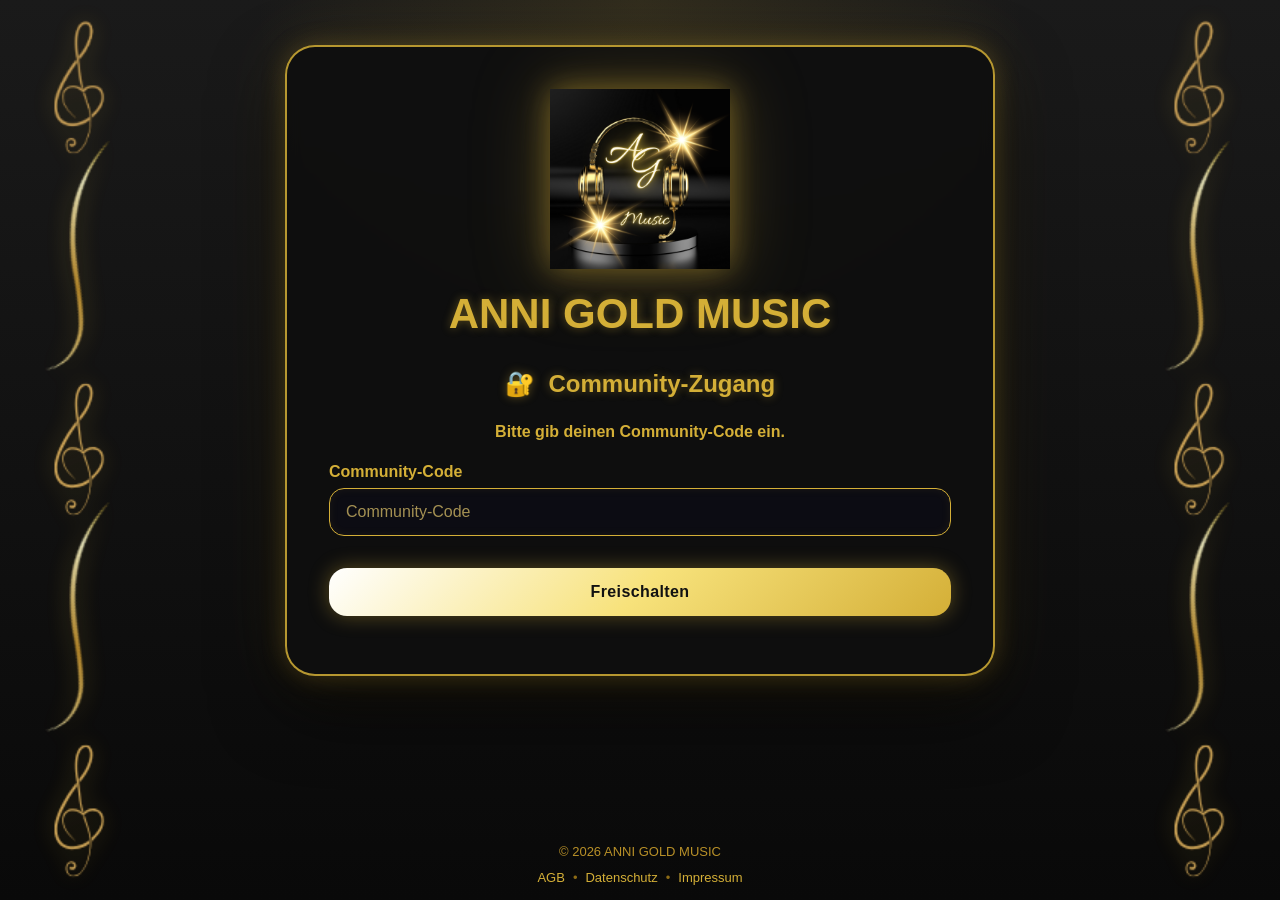
<file: index.html>
<!DOCTYPE html>
<html lang="de">

<head>
  <meta charset="UTF-8">
  <meta name="viewport" content="width=device-width, initial-scale=1.0">

  <title>ANNI GOLD MUSIC</title>

  <link rel="stylesheet" href="style.css?v=4">
  <link rel="manifest" href="manifest.json">

  <meta name="theme-color" content="#d4af37">
</head>

<body>

  <img
    src="assets/assets/music-ornament.png"
    class="side-ornament left-ornament"
    alt=""
    aria-hidden="true"
  >

  <img
    src="assets/assets/music-ornament.png"
    class="side-ornament right-ornament"
    alt=""
    aria-hidden="true"
  >

  <main class="container">

    <form class="card" onsubmit="return false;">

      <div class="logo-container">
        <img
          src="assets/assets/anni-logo.png"
          alt="ANNI GOLD MUSIC"
          class="anni-logo"
        >
      </div>

      <h1>ANNI GOLD MUSIC</h1>

      <h2>
        <span class="gold-icon">🔐</span>
        Community-Zugang
      </h2>

      <p>
        Bitte gib deinen Community-Code ein.
      </p>

      <label for="communityCode">
        Community-Code
      </label>

      <input
        type="password"
        id="communityCode"
        placeholder="Community-Code"
        autocomplete="off"
        required
      >

      <button
        type="button"
        onclick="pruefeCode()">
        Freischalten
      </button>

      <p
        id="meldung"
        class="status"
        aria-live="polite"
      ></p>

    </form>

  </main>

  <footer class="footer-links">

    <p>© 2026 ANNI GOLD MUSIC</p>

    <div>
      <a href="agb.html">AGB</a>
      <span>•</span>
      <a href="datenschutz.html">Datenschutz</a>
      <span>•</span>
      <a href="impressum.html">Impressum</a>
    </div>

  </footer>

 <script src="pwa.js?v=4"></script>
 
</body>

</html>
</file>
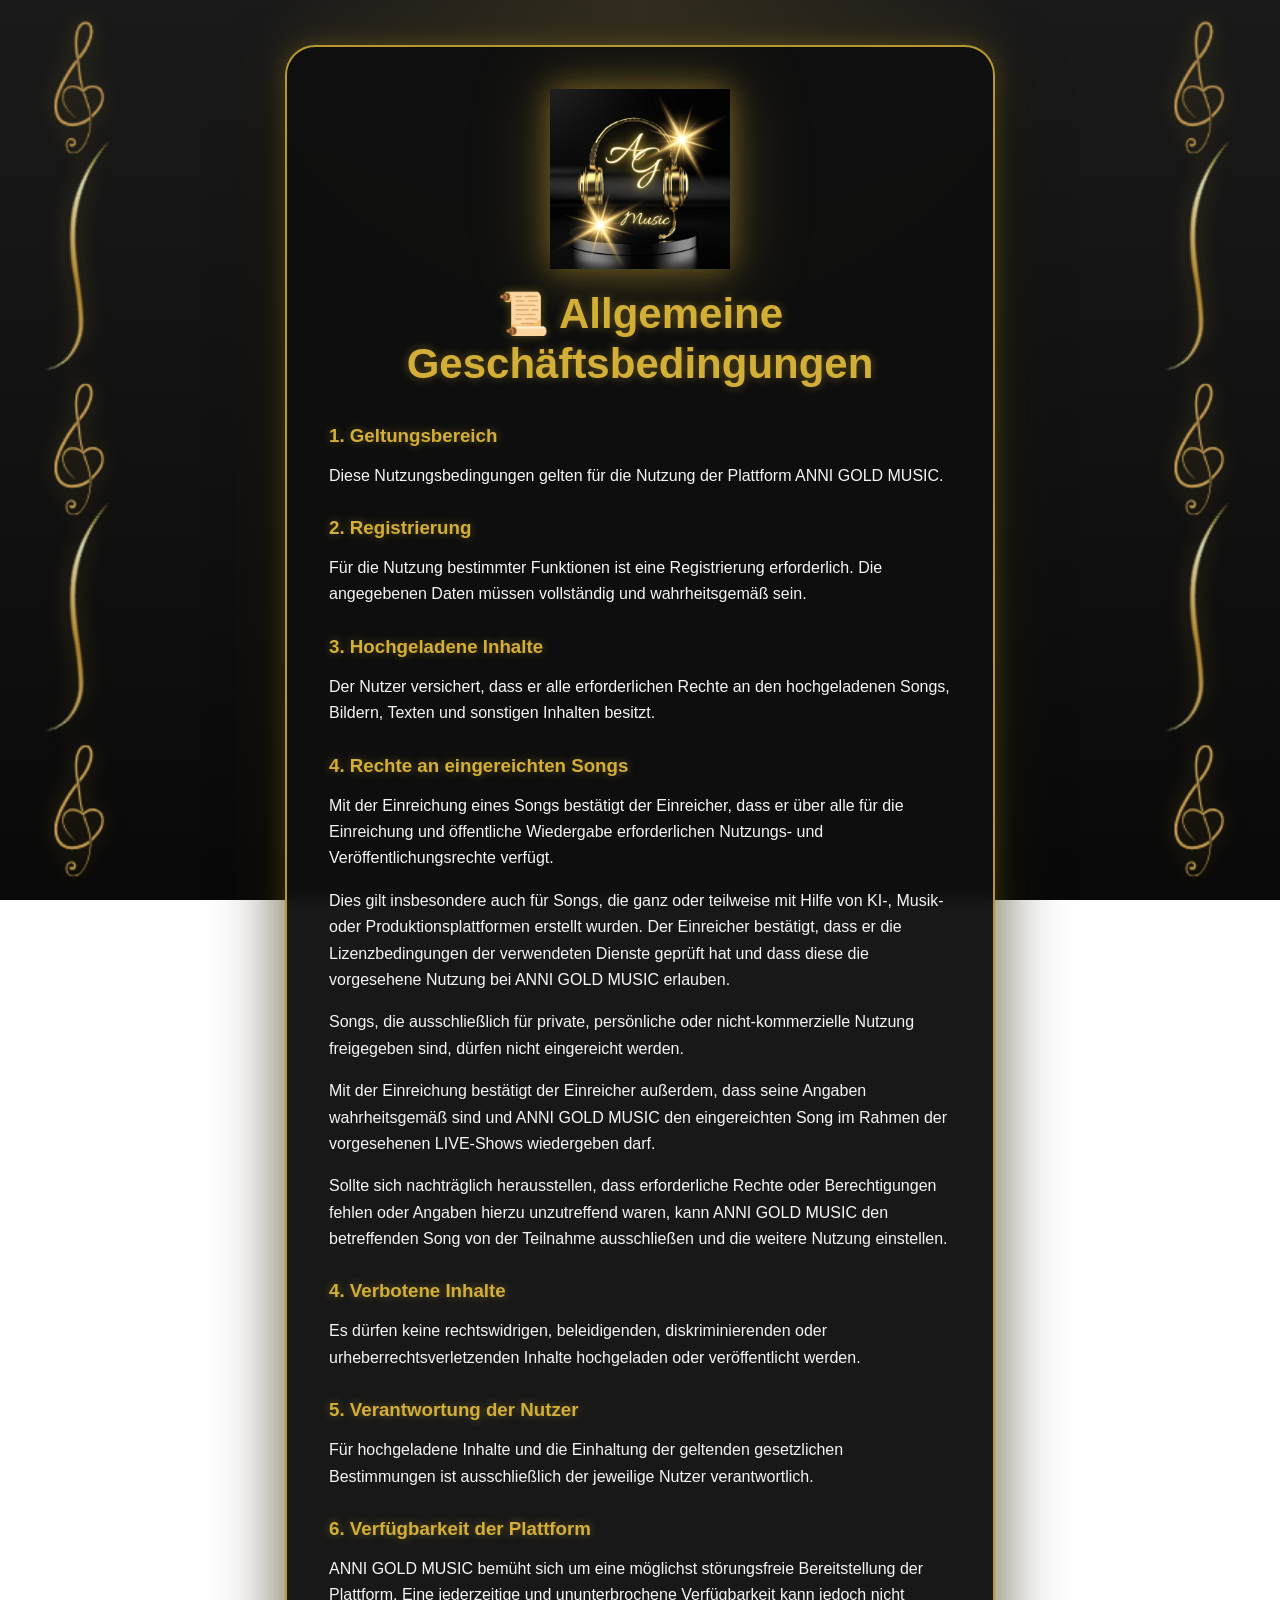
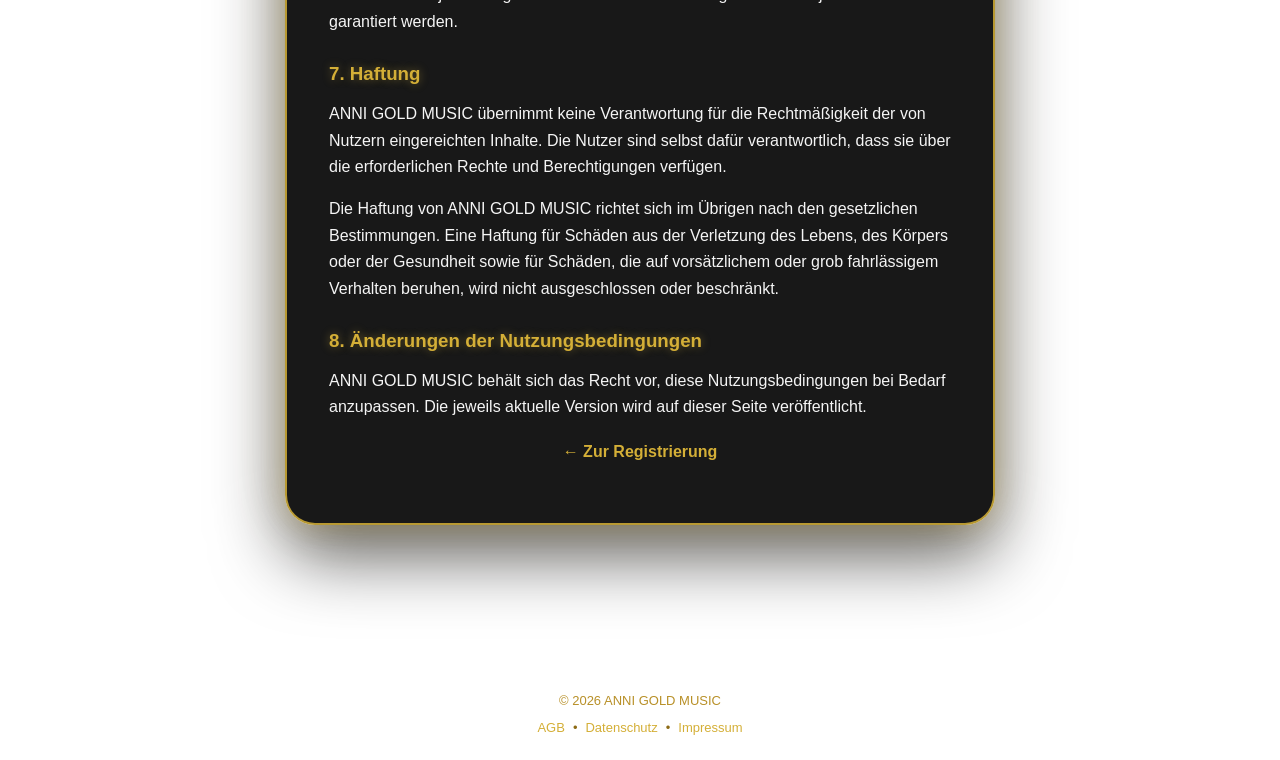
<file: agb.html>
<!DOCTYPE html>
<html lang="de">

<head>
  <meta charset="UTF-8">
  <meta name="viewport" content="width=device-width, initial-scale=1.0">

  <title>AGB | ANNI GOLD MUSIC</title>

  <link rel="stylesheet" href="style.css?v=4">
  <link rel="manifest" href="manifest.json">

  <meta name="theme-color" content="#d4af37">
</head>

<body>

  <img
    src="assets/assets/music-ornament.png"
    class="side-ornament left-ornament"
    alt=""
  >

  <img
    src="assets/assets/music-ornament.png"
    class="side-ornament right-ornament"
    alt=""
  >

  <main class="container">

    <article class="card">

      <div class="logo-container">
        <img
          src="assets/assets/anni-logo.png"
          alt="ANNI GOLD MUSIC"
          class="anni-logo"
        >
      </div>

      <h1>📜 Allgemeine Geschäftsbedingungen</h1>

      <section>
        <h3>1. Geltungsbereich</h3>

        <p>
          Diese Nutzungsbedingungen gelten für die Nutzung der
          Plattform ANNI GOLD MUSIC.
        </p>
      </section>

      <section>
        <h3>2. Registrierung</h3>

        <p>
          Für die Nutzung bestimmter Funktionen ist eine Registrierung
          erforderlich. Die angegebenen Daten müssen vollständig und
          wahrheitsgemäß sein.
        </p>
      </section>

      <section>
        <h3>3. Hochgeladene Inhalte</h3>

        <p>
          Der Nutzer versichert, dass er alle erforderlichen Rechte an
          den hochgeladenen Songs, Bildern, Texten und sonstigen
          Inhalten besitzt.
        </p>
      </section>

      <section>
  <h3>4. Rechte an eingereichten Songs</h3>

  <p>
    Mit der Einreichung eines Songs bestätigt der Einreicher,
    dass er über alle für die Einreichung und öffentliche Wiedergabe
    erforderlichen Nutzungs- und Veröffentlichungsrechte verfügt.
  </p>

  <p>
    Dies gilt insbesondere auch für Songs, die ganz oder teilweise
    mit Hilfe von KI-, Musik- oder Produktionsplattformen erstellt wurden.
    Der Einreicher bestätigt, dass er die Lizenzbedingungen der
    verwendeten Dienste geprüft hat und dass diese die vorgesehene
    Nutzung bei ANNI GOLD MUSIC erlauben.
  </p>

  <p>
    Songs, die ausschließlich für private, persönliche oder
    nicht-kommerzielle Nutzung freigegeben sind, dürfen nicht
    eingereicht werden.
  </p>

  <p>
    Mit der Einreichung bestätigt der Einreicher außerdem, dass
    seine Angaben wahrheitsgemäß sind und ANNI GOLD MUSIC den
    eingereichten Song im Rahmen der vorgesehenen LIVE-Shows
    wiedergeben darf.
  </p>

  <p>
    Sollte sich nachträglich herausstellen, dass erforderliche
    Rechte oder Berechtigungen fehlen oder Angaben hierzu
    unzutreffend waren, kann ANNI GOLD MUSIC den betreffenden
    Song von der Teilnahme ausschließen und die weitere Nutzung
    einstellen.
  </p>
</section>

      <section>
        <h3>4. Verbotene Inhalte</h3>

        <p>
          Es dürfen keine rechtswidrigen, beleidigenden,
          diskriminierenden oder urheberrechtsverletzenden Inhalte
          hochgeladen oder veröffentlicht werden.
        </p>
      </section>

      <section>
        <h3>5. Verantwortung der Nutzer</h3>

        <p>
          Für hochgeladene Inhalte und die Einhaltung der geltenden
          gesetzlichen Bestimmungen ist ausschließlich der jeweilige
          Nutzer verantwortlich.
        </p>
      </section>

      <section>
        <h3>6. Verfügbarkeit der Plattform</h3>

        <p>
          ANNI GOLD MUSIC bemüht sich um eine möglichst störungsfreie
          Bereitstellung der Plattform. Eine jederzeitige und
          ununterbrochene Verfügbarkeit kann jedoch nicht garantiert
          werden.
        </p>
      </section>

      <section>      
  <h3>7. Haftung</h3>

  <p>
    ANNI GOLD MUSIC übernimmt keine Verantwortung für die Rechtmäßigkeit
    der von Nutzern eingereichten Inhalte. Die Nutzer sind selbst dafür
    verantwortlich, dass sie über die erforderlichen Rechte und
    Berechtigungen verfügen.
  </p>

  <p>
    Die Haftung von ANNI GOLD MUSIC richtet sich im Übrigen nach den
    gesetzlichen Bestimmungen. Eine Haftung für Schäden aus der
    Verletzung des Lebens, des Körpers oder der Gesundheit sowie für
    Schäden, die auf vorsätzlichem oder grob fahrlässigem Verhalten
    beruhen, wird nicht ausgeschlossen oder beschränkt.
  </p>
</section>

      <section>
        <h3>8. Änderungen der Nutzungsbedingungen</h3>

        <p>
          ANNI GOLD MUSIC behält sich das Recht vor, diese
          Nutzungsbedingungen bei Bedarf anzupassen. Die jeweils
          aktuelle Version wird auf dieser Seite veröffentlicht.
        </p>
      </section>

      <p class="form-link">
        <a href="register.html">
          ← Zur Registrierung
        </a>
      </p>

    </article>

  </main>

  <footer class="footer-links">

    <p>© 2026 ANNI GOLD MUSIC</p>

    <div>
      <a href="agb.html">AGB</a>
      <span>•</span>
      <a href="datenschutz.html">Datenschutz</a>
      <span>•</span>
      <a href="impressum.html">Impressum</a>
    </div>

  </footer>

 <script src="pwa.js?v=4"></script>
 
</body>

</html>
</file>
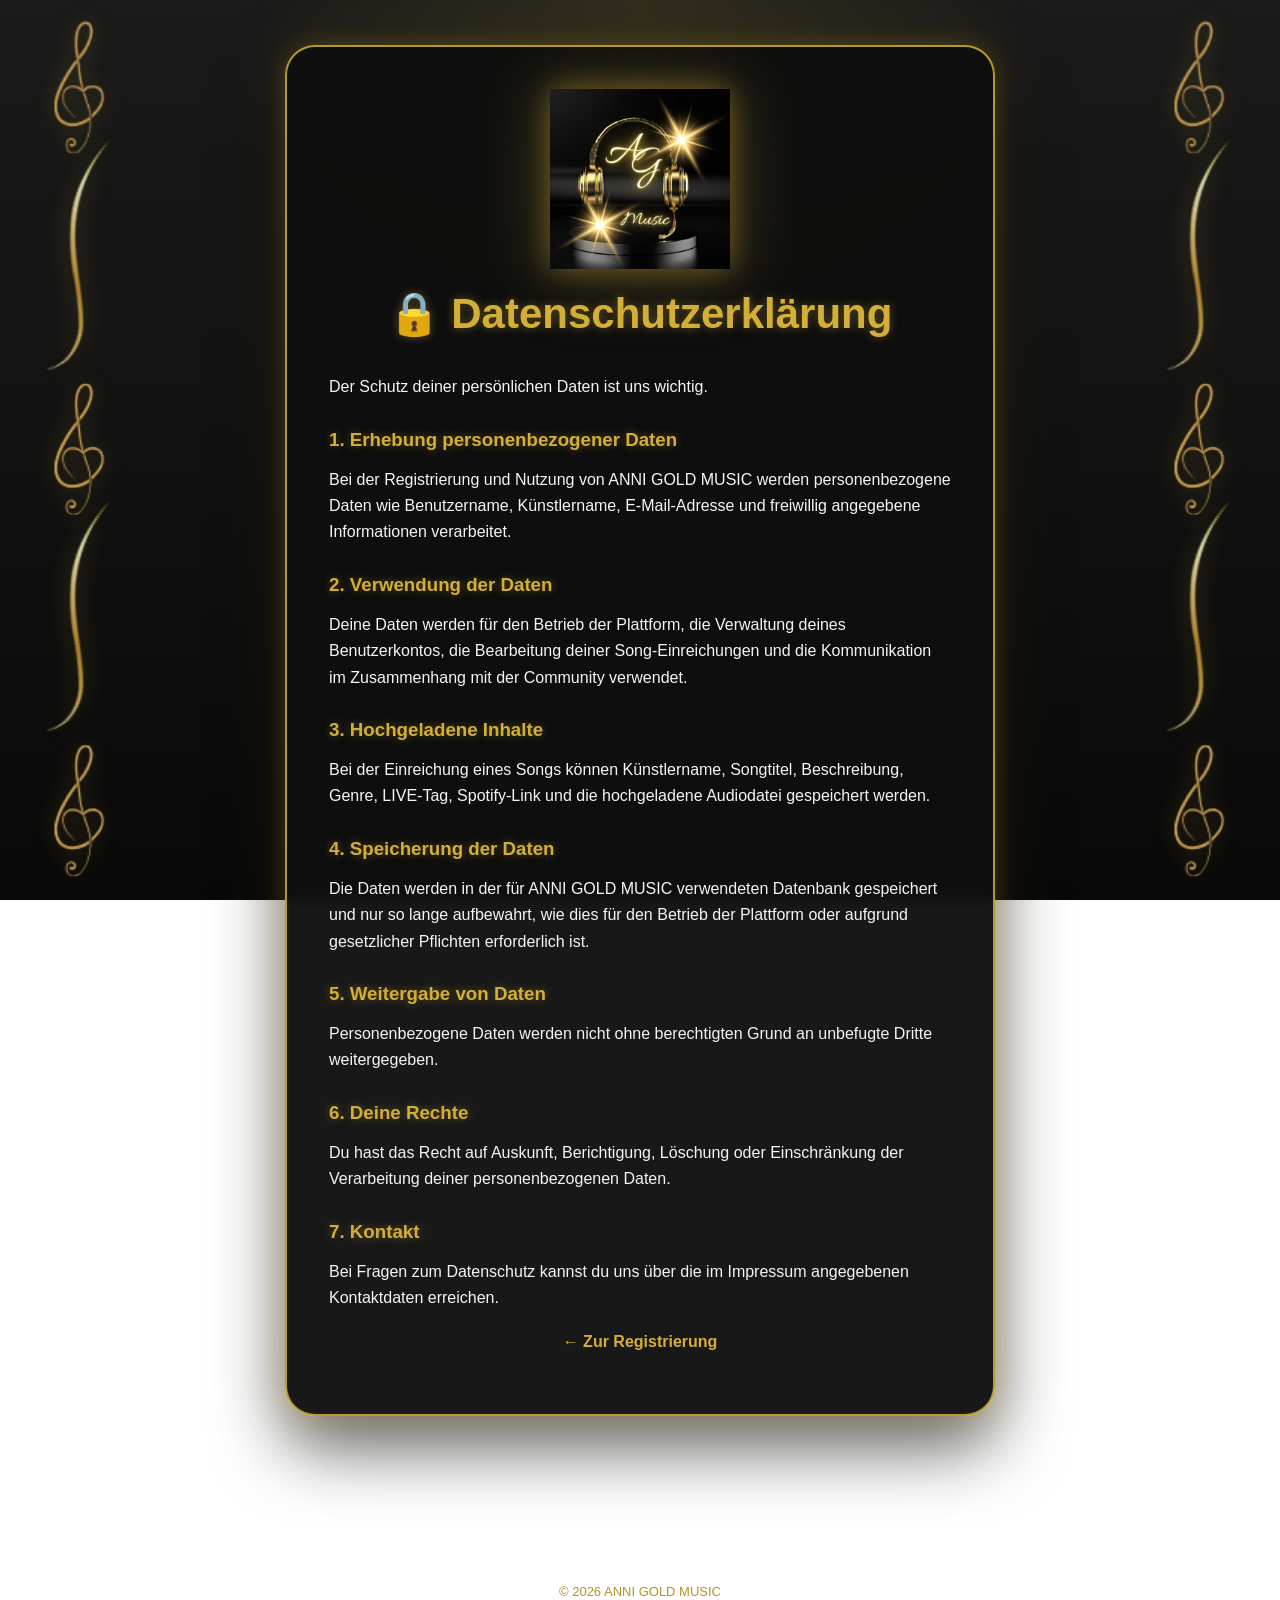
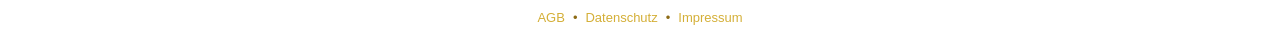
<file: datenschutz.html>
<!DOCTYPE html>
<html lang="de">

<head>
  <meta charset="UTF-8">
  <meta name="viewport" content="width=device-width, initial-scale=1.0">

  <title>Datenschutz | ANNI GOLD MUSIC</title>

  <link rel="stylesheet" href="style.css?v=4">
  <link rel="manifest" href="manifest.json">

  <meta name="theme-color" content="#d4af37">
</head>

<body>

  <img
    src="assets/assets/music-ornament.png"
    class="side-ornament left-ornament"
    alt=""
    aria-hidden="true"
  >

  <img
    src="assets/assets/music-ornament.png"
    class="side-ornament right-ornament"
    alt=""
    aria-hidden="true"
  >

  <main class="container">

    <article class="card">

      <div class="logo-container">
        <img
          src="assets/assets/anni-logo.png"
          alt="ANNI GOLD MUSIC"
          class="anni-logo"
        >
      </div>

      <h1>🔒 Datenschutzerklärung</h1>

      <p>
        Der Schutz deiner persönlichen Daten ist uns wichtig.
      </p>

      <section>
        <h3>1. Erhebung personenbezogener Daten</h3>

        <p>
          Bei der Registrierung und Nutzung von ANNI GOLD MUSIC
          werden personenbezogene Daten wie Benutzername,
          Künstlername, E-Mail-Adresse und freiwillig angegebene
          Informationen verarbeitet.
        </p>
      </section>

      <section>
        <h3>2. Verwendung der Daten</h3>

        <p>
          Deine Daten werden für den Betrieb der Plattform,
          die Verwaltung deines Benutzerkontos, die Bearbeitung
          deiner Song-Einreichungen und die Kommunikation im
          Zusammenhang mit der Community verwendet.
        </p>
      </section>

      <section>
        <h3>3. Hochgeladene Inhalte</h3>

        <p>
          Bei der Einreichung eines Songs können Künstlername,
          Songtitel, Beschreibung, Genre, LIVE-Tag, Spotify-Link
          und die hochgeladene Audiodatei gespeichert werden.
        </p>
      </section>

      <section>
        <h3>4. Speicherung der Daten</h3>

        <p>
          Die Daten werden in der für ANNI GOLD MUSIC verwendeten
          Datenbank gespeichert und nur so lange aufbewahrt,
          wie dies für den Betrieb der Plattform oder aufgrund
          gesetzlicher Pflichten erforderlich ist.
        </p>
      </section>

      <section>
        <h3>5. Weitergabe von Daten</h3>

        <p>
          Personenbezogene Daten werden nicht ohne berechtigten
          Grund an unbefugte Dritte weitergegeben.
        </p>
      </section>

      <section>
        <h3>6. Deine Rechte</h3>

        <p>
          Du hast das Recht auf Auskunft, Berichtigung, Löschung
          oder Einschränkung der Verarbeitung deiner
          personenbezogenen Daten.
        </p>
      </section>

      <section>
        <h3>7. Kontakt</h3>

        <p>
          Bei Fragen zum Datenschutz kannst du uns über die im
          Impressum angegebenen Kontaktdaten erreichen.
        </p>
      </section>

      <p class="form-link">
        <a href="register.html">
          ← Zur Registrierung
        </a>
      </p>

    </article>

  </main>

  <footer class="footer-links">

    <p>© 2026 ANNI GOLD MUSIC</p>

    <div>
      <a href="agb.html">AGB</a>
      <span>•</span>
      <a href="datenschutz.html">Datenschutz</a>
      <span>•</span>
      <a href="impressum.html">Impressum</a>
    </div>

  </footer>

  <script src="pwa.js?v=4"></script>
</body>

</html>
</file>
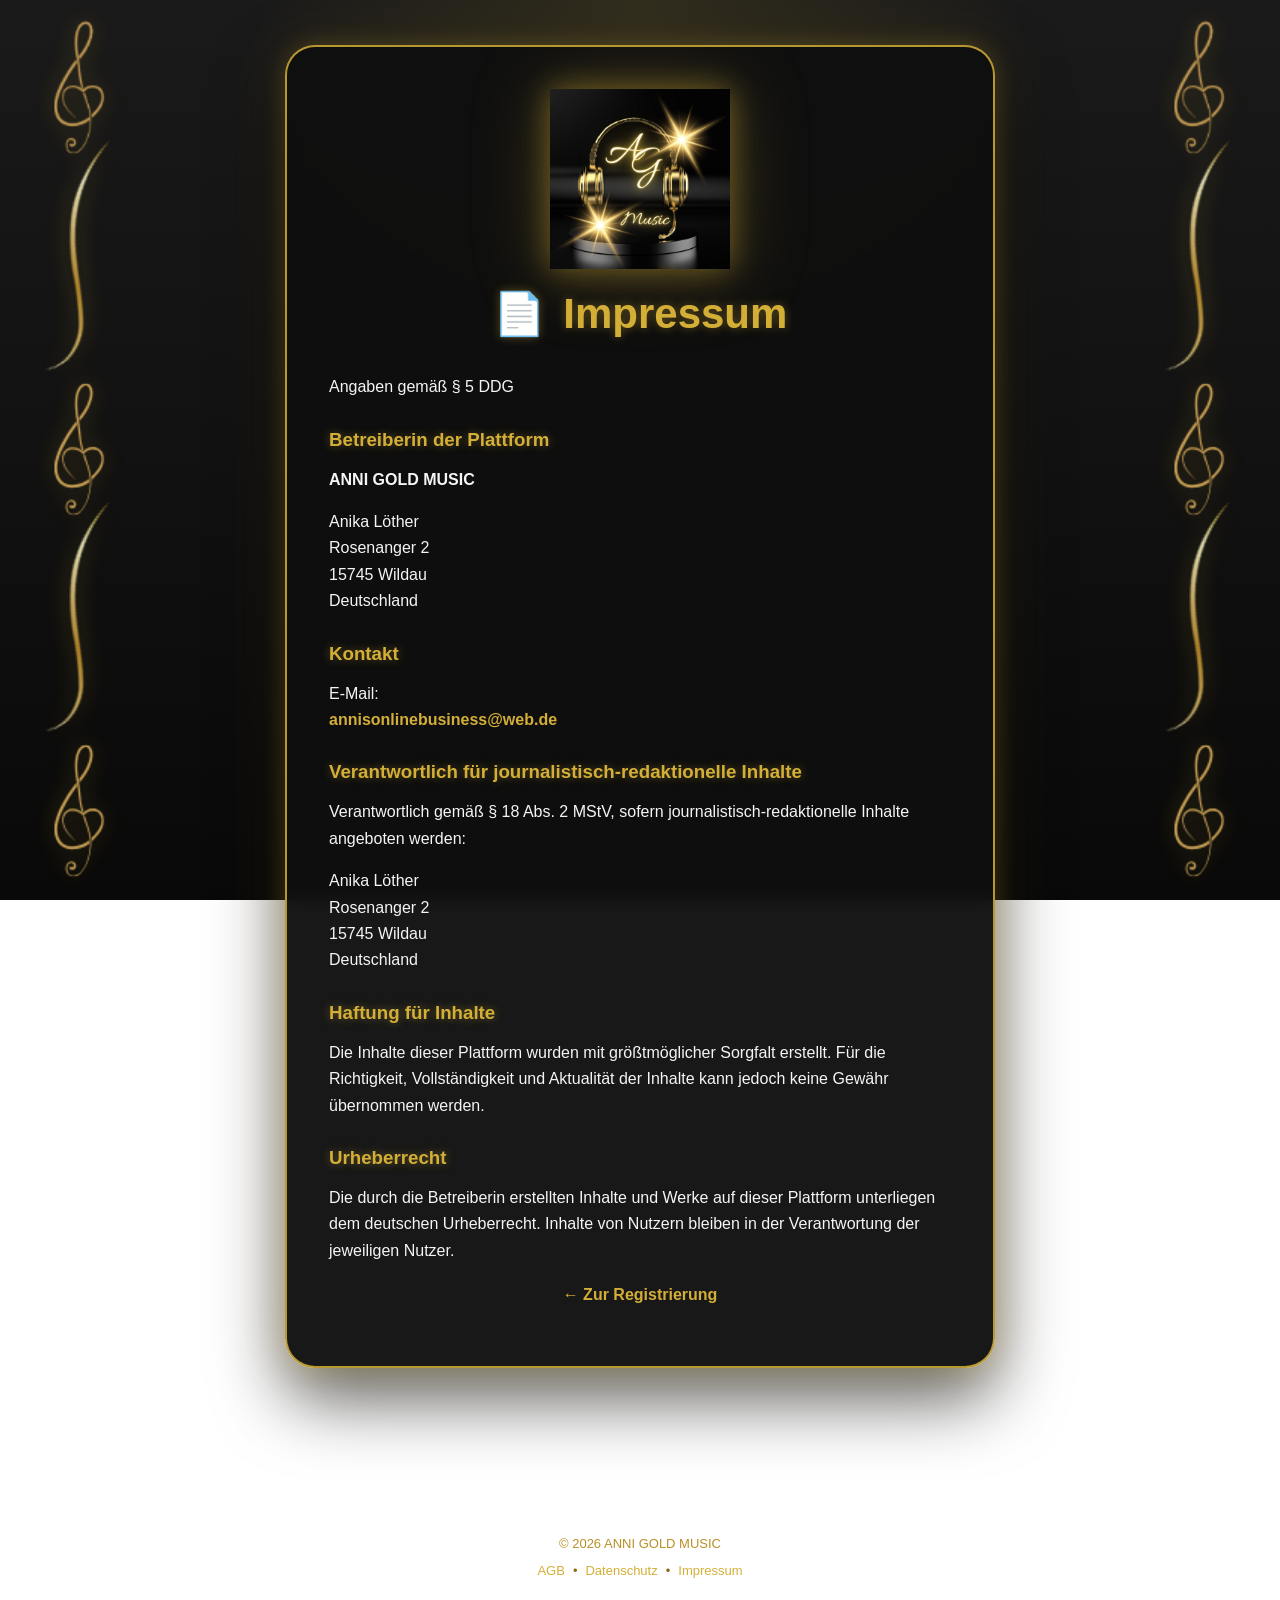
<file: impressum.html>
<!DOCTYPE html>
<html lang="de">

<head>
  <meta charset="UTF-8">
  <meta name="viewport" content="width=device-width, initial-scale=1.0">

  <title>Impressum | ANNI GOLD MUSIC</title>

  <link rel="stylesheet" href="style.css?v=4">
  <link rel="manifest" href="manifest.json">

  <meta name="theme-color" content="#d4af37">
</head>

<body>

  <img
    src="assets/assets/music-ornament.png"
    class="side-ornament left-ornament"
    alt=""
    aria-hidden="true"
  >

  <img
    src="assets/assets/music-ornament.png"
    class="side-ornament right-ornament"
    alt=""
    aria-hidden="true"
  >

  <main class="container">

    <article class="card">

      <div class="logo-container">
        <img
          src="assets/assets/anni-logo.png"
          alt="ANNI GOLD MUSIC"
          class="anni-logo"
        >
      </div>

      <h1>
        <span class="gold-icon">📄</span>
        Impressum
      </h1>

      <p>Angaben gemäß § 5 DDG</p>

      <section>

        <h3>Betreiberin der Plattform</h3>

        <p>
          <strong>ANNI GOLD MUSIC</strong>
        </p>

        <p>
          Anika Löther<br>
          Rosenanger 2<br>
          15745 Wildau<br>
          Deutschland
        </p>

      </section>

      <section>

        <h3>Kontakt</h3>

        <p>
          E-Mail:<br>

          <a href="mailto:annisonlinebusiness@web.de">
            annisonlinebusiness@web.de
          </a>
        </p>

      </section>

      <section>

        <h3>
          Verantwortlich für journalistisch-redaktionelle Inhalte
        </h3>

        <p>
          Verantwortlich gemäß § 18 Abs. 2 MStV, sofern
          journalistisch-redaktionelle Inhalte angeboten werden:
        </p>

        <p>
          Anika Löther<br>
          Rosenanger 2<br>
          15745 Wildau<br>
          Deutschland
        </p>

      </section>

      <section>

        <h3>Haftung für Inhalte</h3>

        <p>
          Die Inhalte dieser Plattform wurden mit größtmöglicher
          Sorgfalt erstellt. Für die Richtigkeit, Vollständigkeit
          und Aktualität der Inhalte kann jedoch keine Gewähr
          übernommen werden.
        </p>

      </section>

      <section>

        <h3>Urheberrecht</h3>

        <p>
          Die durch die Betreiberin erstellten Inhalte und Werke
          auf dieser Plattform unterliegen dem deutschen
          Urheberrecht. Inhalte von Nutzern bleiben in der
          Verantwortung der jeweiligen Nutzer.
        </p>

      </section>

      <p class="form-link">
        <a href="register.html">
          ← Zur Registrierung
        </a>
      </p>

    </article>

  </main>

  <footer class="footer-links">

    <p>© 2026 ANNI GOLD MUSIC</p>

    <div>
      <a href="agb.html">AGB</a>
      <span>•</span>
      <a href="datenschutz.html">Datenschutz</a>
      <span>•</span>
      <a href="impressum.html">Impressum</a>
    </div>

  </footer>

 <script src="pwa.js?v=4"></script>
</body>

</html>
</file>
<file: style.css>
/* =========================================
   ANNI GOLD MUSIC – HAUPTDESIGN
========================================= */

*,
*::before,
*::after {
  box-sizing: border-box;
}

html {
  min-height: 100%;
}

body {
  margin: 0;
  min-height: 100vh;
  overflow-x: hidden;
  font-family: Montserrat, Arial, sans-serif;
  color: #f5f5f5;
  background:
    radial-gradient(
      circle at top,
      rgba(212, 175, 55, 0.12),
      transparent 35%
    ),
    linear-gradient(
      180deg,
      #1a1a1a 0%,
      #090909 100%
    );
  background-attachment: fixed;
}

.container {
  position: relative;
  z-index: 1;
  width: calc(100% - 110px);
  max-width: 760px;
  margin: 0 auto;
  padding: 45px 25px 90px;
}


/* =========================================
   KARTEN
========================================= */

.card {
  position: relative;
  width: 100%;
  max-width: 760px;
  margin: 0 auto 30px;
  padding: 42px;
  overflow: hidden;
  background: rgba(15, 15, 15, 0.96);
  border: 2px solid rgba(212, 175, 55, 0.85);
  border-radius: 30px;
  box-shadow:
    0 0 25px rgba(212, 175, 55, 0.22),
    0 0 60px rgba(212, 175, 55, 0.12),
    0 30px 70px rgba(0, 0, 0, 0.65);
  backdrop-filter: blur(8px);
}

.song-card {
  transition:
    transform 0.3s ease,
    box-shadow 0.3s ease;
}

.song-card:hover {
  transform: translateY(-3px);
  box-shadow:
    0 0 35px rgba(212, 175, 55, 0.3),
    0 25px 55px rgba(0, 0, 0, 0.55);
}


/* =========================================
   ÜBERSCHRIFTEN UND TEXTE
========================================= */

h1,
h2,
h3,
.subtitle,
.section-title,
.mitgliederTitel {
  color: #d4af37;
  text-shadow:
    0 0 10px rgba(212, 175, 55, 0.4);
}

h1 {
  margin-top: 0;
  font-size: clamp(30px, 5vw, 42px);
  line-height: 1.2;
}

h2 {
  line-height: 1.3;
}

h3 {
  margin-top: 28px;
  margin-bottom: 10px;
}

p {
  line-height: 1.65;
}

.gold-icon {
  display: inline-block;
  margin-right: 7px;
  color: #d4af37;
}

form.card > h1,
form.card > h2,
article.card > h1 {
  text-align: center;
}

form.card > p:not(.form-link):not(.status) {
  color: #d4af37;
  font-weight: 600;
  text-align: center;
}

article.card section {
  margin-top: 28px;
}

article.card section h3 {
  margin-top: 0;
}


/* =========================================
   LOGO UND KOPFBEREICH
========================================= */

.logo-container {
  display: flex;
  justify-content: center;
  align-items: center;
  margin-bottom: 20px;
}

.anni-logo {
  display: block;
  width: 180px;
  max-width: 90%;
  height: auto;
  margin: 0 auto;
  filter:
    drop-shadow(
      0 0 15px rgba(212, 175, 55, 0.45)
    )
    drop-shadow(
      0 0 35px rgba(212, 175, 55, 0.25)
    );
  transition: transform 0.3s ease;
}

.anni-logo:hover {
  transform: scale(1.03);
}

.upload-header,
header.upload-header {
  margin-bottom: 30px;
  text-align: center;
}

.upload-header h1 {
  margin: 28px 0 8px;
  color: #d4af37;
  font-size: clamp(30px, 5vw, 38px);
  letter-spacing: 1px;
  text-shadow:
    0 0 14px rgba(212, 175, 55, 0.45);
}

.upload-header p {
  margin: 0;
  color: #f5e7b2;
  font-weight: 600;
}

.logo-title {
  color: #d4af37;
  font-size: clamp(38px, 7vw, 52px);
  font-weight: 900;
  letter-spacing: 2px;
  text-shadow:
    0 0 8px rgba(255, 215, 0, 0.8),
    0 0 18px rgba(212, 175, 55, 0.7),
    0 0 35px rgba(212, 175, 55, 0.45);
}

.logo-icon {
  margin-right: 8px;
}

.logo-subtitle {
  margin-top: 8px;
  color: #f5e7b2;
  font-size: 18px;
  font-style: italic;
  text-align: center;
}


/* =========================================
   FORMULARE
========================================= */

label {
  display: block;
  margin-top: 18px;
  margin-bottom: 7px;
  color: #d4af37;
  font-weight: 700;
}

input,
textarea,
select {
  width: 100%;
  min-height: 48px;
  margin: 0 0 12px;
  padding: 14px 16px;
  color: #f5e7b2;
  font: inherit;
  background: rgba(12, 12, 20, 0.95);
  border: 1px solid #d4af37;
  border-radius: 15px;
  box-shadow:
    inset 0 0 10px rgba(212, 175, 55, 0.08);
}

textarea {
  min-height: 115px;
  resize: vertical;
}

select {
  color: #d4af37;
  cursor: pointer;
}

select option {
  color: #d4af37;
  background: #111111;
}

input::placeholder,
textarea::placeholder {
  color: #bfa85e;
  opacity: 0.85;
}

input:focus,
textarea:focus,
select:focus {
  outline: none;
  border-color: #ffd700;
  box-shadow:
    0 0 12px rgba(255, 215, 0, 0.35),
    inset 0 0 10px rgba(212, 175, 55, 0.12);
}

button {
  width: 100%;
  margin-top: 20px;
  padding: 15px 20px;
  color: #111111;
  font: inherit;
  font-size: 16px;
  font-weight: 800;
  letter-spacing: 0.4px;
  cursor: pointer;
  background:
    linear-gradient(
      135deg,
      #ffffff,
      #f7e27b,
      #d4af37
    );
  border: 0;
  border-radius: 18px;
  box-shadow:
    0 0 20px rgba(212, 175, 55, 0.38);
  transition:
    transform 0.25s ease,
    filter 0.25s ease,
    box-shadow 0.25s ease;
}

button:hover {
  transform: translateY(-2px);
  filter: brightness(1.07);
  box-shadow:
    0 0 24px rgba(255, 215, 0, 0.45);
}

button:focus-visible,
a:focus-visible,
.toggle-password:focus-visible {
  outline: 2px solid #ffd700;
  outline-offset: 3px;
}


/* =========================================
   CHECKBOX REGISTRIERUNG
========================================= */

.checkbox-label {
  display: flex;
  align-items: flex-start;
  gap: 10px;
  margin-top: 18px;
  color: #f5f5f5;
  font-weight: 500;
  line-height: 1.5;
}

.checkbox-label input[type="checkbox"] {
  flex: 0 0 auto;
  width: 18px;
  height: 18px;
  min-height: 0;
  margin: 3px 0 0;
  accent-color: #d4af37;
}


/* =========================================
   PASSWORTFELD
========================================= */

.password-box {
  position: relative;
  width: 100%;
}

.password-box input {
  padding-right: 55px;
}

.toggle-password {
  position: absolute;
  top: 50%;
  right: 18px;
  color: #d4af37;
  font-size: 18px;
  cursor: pointer;
  user-select: none;
  transform: translateY(-50%);
}


/* =========================================
   FORMULAR-LINKS UND STATUS
========================================= */

.form-link {
  margin-top: 18px;
  text-align: center;
}

.form-link,
.form-link a,
.card a,
.back-link {
  color: #d4af37;
  font-weight: 700;
  text-decoration: none;
}

.form-link a:hover,
.card a:hover,
.back-link:hover {
  color: #f6d86b;
  text-shadow:
    0 0 10px rgba(212, 175, 55, 0.6);
}

.status {
  margin-top: 14px;
  color: #d4af37;
  font-weight: 800;
  text-align: center;
}

.password-strength {
  margin-top: -4px;
  font-size: 14px;
  font-weight: 700;
}

.gold-label {
  color: #d4af37;
  font-weight: 700;
}


/* =========================================
   UPLOAD-SEITE
========================================= */

#uploadForm {
  display: flex;
  flex-direction: column;
  gap: 2px;
}

#uploadForm label {
  text-align: left;
}

#uploadForm input,
#uploadForm textarea,
#uploadForm select {
  margin-bottom: 8px;
}

.file-label {
  display: inline-block;
  width: fit-content;
  margin: 4px 0 8px;
  padding: 13px 24px;
  color: #111111 !important;
  font-weight: 900;
  cursor: pointer;
  background:
    linear-gradient(
      135deg,
      #fff3a1,
      #d4af37,
      #b8860b
    );
  border: 1px solid #fff1a8;
  border-radius: 15px;
  box-shadow:
    0 0 20px rgba(212, 175, 55, 0.45);
  transition:
    transform 0.25s ease,
    filter 0.25s ease;
}

.file-label:hover {
  transform: translateY(-2px);
  filter: brightness(1.08);
}

#songDatei {
  display: none;
}

.upload-rules {
  margin: 24px 0;
  padding: 18px 20px;
  background: rgba(218, 165, 32, 0.08);
  border: 1px solid rgba(218, 165, 32, 0.8);
  border-radius: 18px;
  box-shadow:
    0 0 18px rgba(218, 165, 32, 0.12);
}

.upload-rules h3 {
  margin: 0 0 12px;
  color: #f5c542;
  letter-spacing: 1px;
}

.upload-rules p {
  margin: 8px 0;
  color: #f8e7a1;
  font-weight: 600;
}


/* =========================================
   ADMIN-BEREICH
========================================= */

#adminLogin .card {
  max-width: 560px;
}

#adminLogin p {
  color: #d4af37;
  font-weight: 700;
  text-align: center;
  text-shadow:
    0 0 8px rgba(212, 175, 55, 0.35);
}

#adminBereich {
  width: 100%;
  max-width: 980px;
  margin: 0 auto;
}

#adminBereich > button {
  width: auto;
  margin-top: 0;
  margin-bottom: 20px;
}

#adminBereich p {
  color: #f5f5f5;
}

#adminBereich strong,
.song-card strong {
  color: #d4af37;
}

.stats-grid {
  clear: both;
  display: grid;
  grid-template-columns:
    repeat(2, minmax(0, 1fr));
  gap: 14px;
  margin-top: 20px;
}

.stat-box {
  display: flex;
  align-items: center;
  justify-content: space-between;
  gap: 15px;
  padding: 14px 18px;
  color: #ffd700;
  font-weight: 700;
  background: rgba(20, 20, 20, 0.85);
  border: 1px solid #d4af37;
  border-radius: 14px;
  box-shadow:
    0 0 14px rgba(212, 175, 55, 0.18);
}

.stat-box span {
  color: #ffd700;
  text-shadow:
    0 0 8px rgba(255, 215, 0, 0.45);
}

.stat-box strong {
  color: #ffffff;
  font-size: 22px;
}

.badge,
.live-day {
  color: #d4af37;
  font-weight: 700;
}

.live {
  border: 2px solid #00ff99;
}

.played {
  opacity: 0.6;
}

audio {
  width: 100%;
}


/* =========================================
   SEITLICHE ORNAMENTE
========================================= */

.side-ornament {
  position: fixed;
  top: 50%;
  z-index: 50;
  width: 120px;
  height: auto;
  opacity: 0.9;
  pointer-events: none;
  filter:
    drop-shadow(
      0 0 12px rgba(212, 175, 55, 0.45)
    );
  transform: translateY(-50%);
}

.left-ornament {
  left: 45px;
}

.right-ornament {
  right: 45px;
  transform:
    translateY(-50%)
    scaleX(-1);
}


/* =========================================
   GEHEIMER ADMIN-LINK
========================================= */

.secret-admin-link {
  position: fixed;
  right: 25px;
  bottom: 45px;
  z-index: 999;
  color: #d4af37;
  font-size: 22px;
  text-decoration: none;
  opacity: 0.45;
  transition:
    opacity 0.25s ease,
    transform 0.25s ease,
    text-shadow 0.25s ease;
}

.secret-admin-link:hover {
  opacity: 1;
  transform: scale(1.08);
  text-shadow:
    0 0 12px rgba(212, 175, 55, 0.8);
}


/* =========================================
   FOOTER
========================================= */

.footer-links {
  position: relative;
  z-index: 1;
  margin: 45px 20px 25px;
  color: #b89028;
  font-size: 13px;
  text-align: center;
}

.footer-links p {
  margin-bottom: 8px;
  color: #b89028;
}

.footer-links div {
  display: flex;
  justify-content: center;
  flex-wrap: wrap;
  gap: 8px;
}

.footer-links a {
  color: #d4af37;
  text-decoration: none;
  transition:
    color 0.25s ease,
    text-shadow 0.25s ease;
}

.footer-links a:hover {
  color: #ffd700;
  text-shadow:
    0 0 10px rgba(212, 175, 55, 0.7);
}

.footer-links span {
  color: #8d6b15;
}
/* =========================================
   MEINE SONGS BUTTON + MODAL
========================================= */

.my-songs-button-wrapper {
  display: flex;
  justify-content: center;
  margin: 0 0 24px;
}

.my-songs-button {
  background: #0f0f12;
  color: #d4af37;
  border: 1px solid #d4af37;
  border-radius: 18px;
  padding: 14px 22px;
  font-size: 16px;
  font-weight: 700;
  cursor: pointer;
  box-shadow: 0 0 18px rgba(212, 175, 55, 0.18);
  transition: 0.25s ease;
}

.my-songs-button:hover {
  background: #1a1710;
  transform: translateY(-1px);
  box-shadow: 0 0 24px rgba(212, 175, 55, 0.28);
}

.songs-modal {
  display: none;
  position: fixed;
  inset: 0;
  z-index: 9999;
  background: rgba(0, 0, 0, 0.78);
  padding: 20px;
  align-items: center;
  justify-content: center;
}

.songs-modal.open {
  display: flex;
}

.songs-modal-content {
  position: relative;
  width: min(680px, 100%);
  max-height: 80vh;
  overflow-y: auto;
  background: #0f0f12;
  border: 1px solid #d4af37;
  border-radius: 24px;
  padding: 30px 24px;
  box-shadow: 0 0 35px rgba(212, 175, 55, 0.22);
}

.songs-modal-content h2 {
  margin: 0 42px 24px 0;
  color: #d4af37;
  font-size: 24px;
}

.songs-modal-close {
  position: absolute;
  top: 14px;
  right: 16px;
  width: 38px;
  height: 38px;
  padding: 0;
  border: 1px solid #d4af37;
  border-radius: 50%;
  background: transparent;
  color: #d4af37;
  font-size: 26px;
  line-height: 1;
  cursor: pointer;
}

.songs-modal-close:hover {
  background: #1a1710;
}

#meineSongsListe {
  color: #f4f1e8;
}

.meine-song-zeile {
  padding: 16px 0;
  border-bottom: 1px solid rgba(212, 175, 55, 0.25);
}

.meine-song-zeile:last-child {
  border-bottom: none;
}

.meine-song-titel {
  color: #ffffff;
  font-weight: 700;
  margin-bottom: 6px;
}

.meine-song-meta {
  color: #d4af37;
  font-size: 14px;
}



/* =========================================
   RESPONSIVE DESIGN
========================================= */
.side-ornament {
  position: fixed;
  top: 50%;
  transform: translateY(-50%);
  width: 120px;
  height: auto;
  z-index: 1;
  pointer-events: none;
  opacity: 0.9;
}

.left-ornament {
  left: 20px;
}

.right-ornament {
  right: 20px;
}

@media (max-width: 820px) {

  .side-ornament {
    display: block !important;
    width: 70px;
    z-index: 3;
    opacity: 0.9;
  }

  .left-ornament {
    left: -25px;
  }

  .right-ornament {
    right: -25px;
  }

  .container {
    padding: 30px 16px 70px;
  }

  .card {
    padding: 28px 22px;
    border-radius: 24px;
  }
}

  .stats-grid {
    grid-template-columns: 1fr;
  }

  #adminBereich > button {
    float: none !important;
    width: 100% !important;
    margin: 0 0 12px !important;
  }


@media (max-width: 480px) {
  h1 {
    font-size: 28px;
  }

  .upload-header h1 {
    font-size: 28px;
  }

  .card {
    padding: 24px 18px;
  }

  .anni-logo {
    width: 150px;
  }

  button {
    padding: 14px 16px;
  }

  .checkbox-label {
    font-size: 14px;
  }
}
.my-songs-button {
  width: 100%;
}

.songs-modal-content {
  padding: 26px 18px;
}

.songs-modal-content h2 {
  font-size: 21px;
}
</file>
